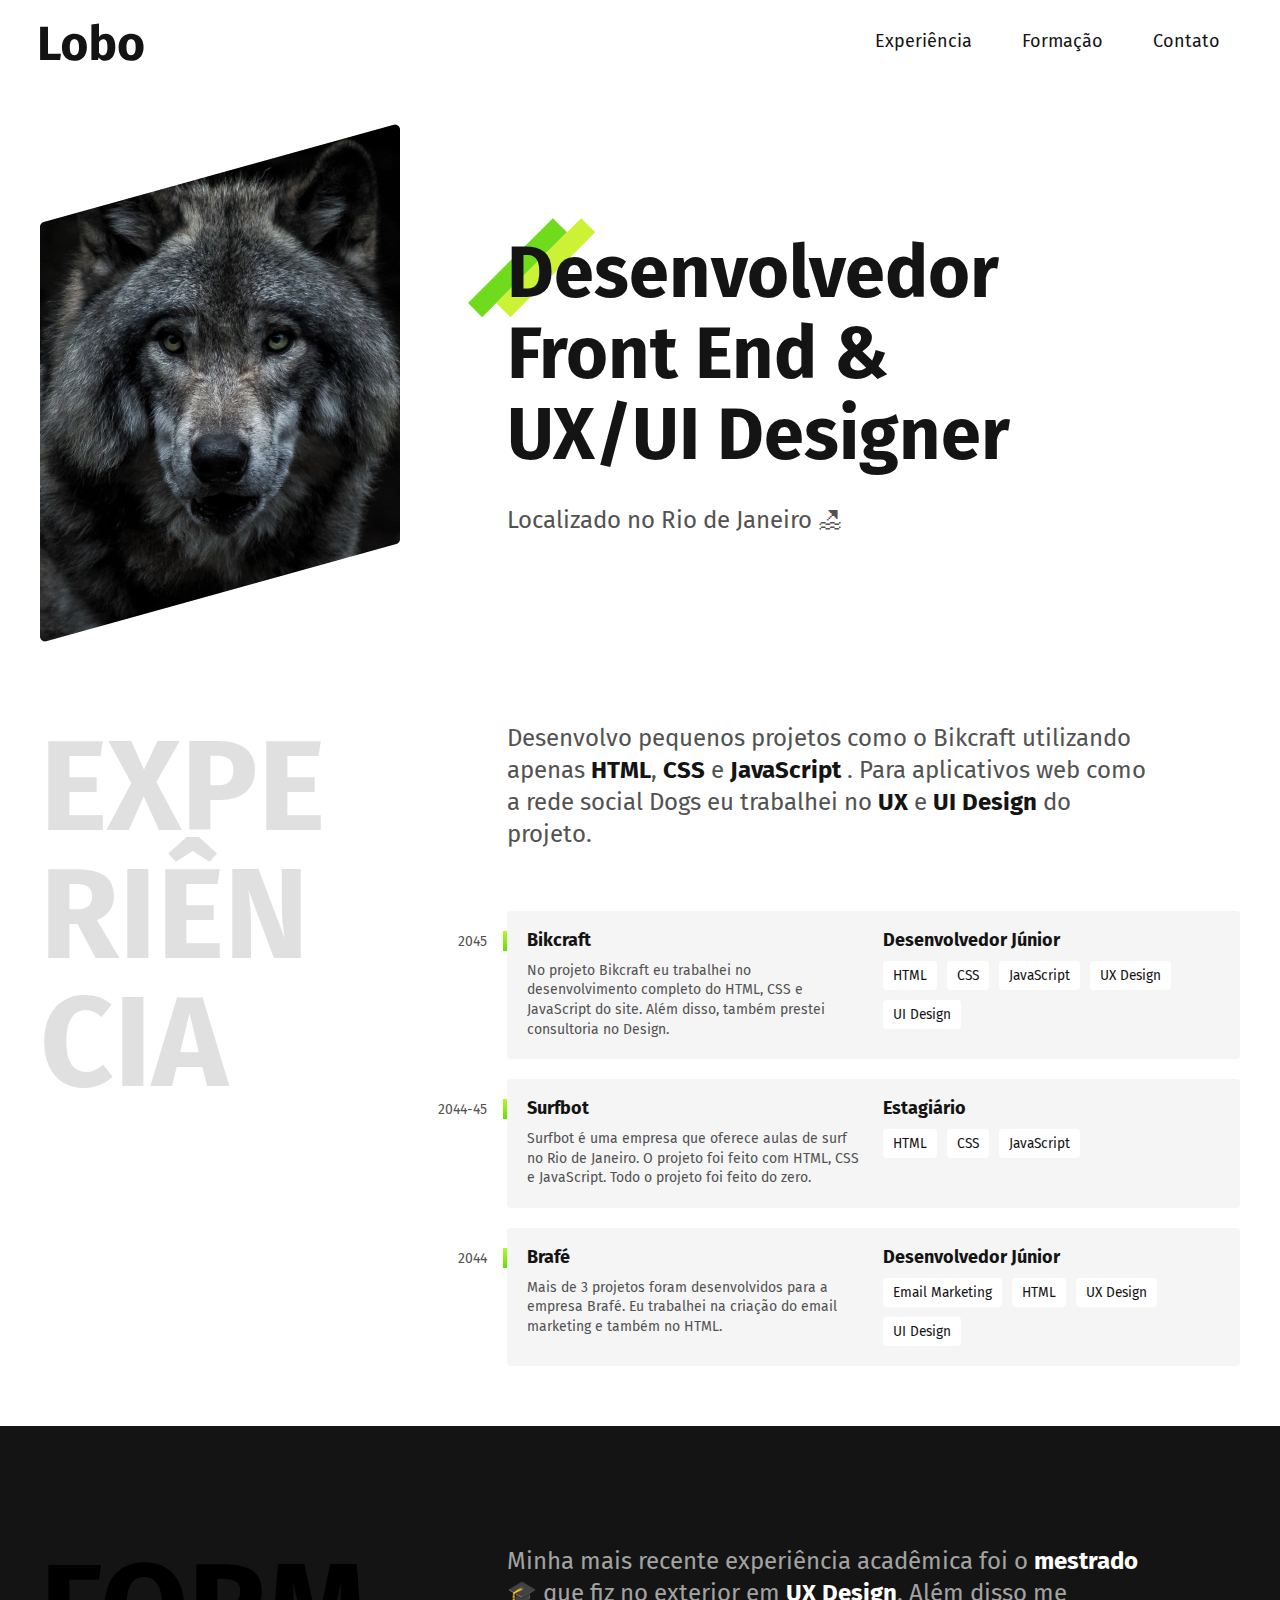
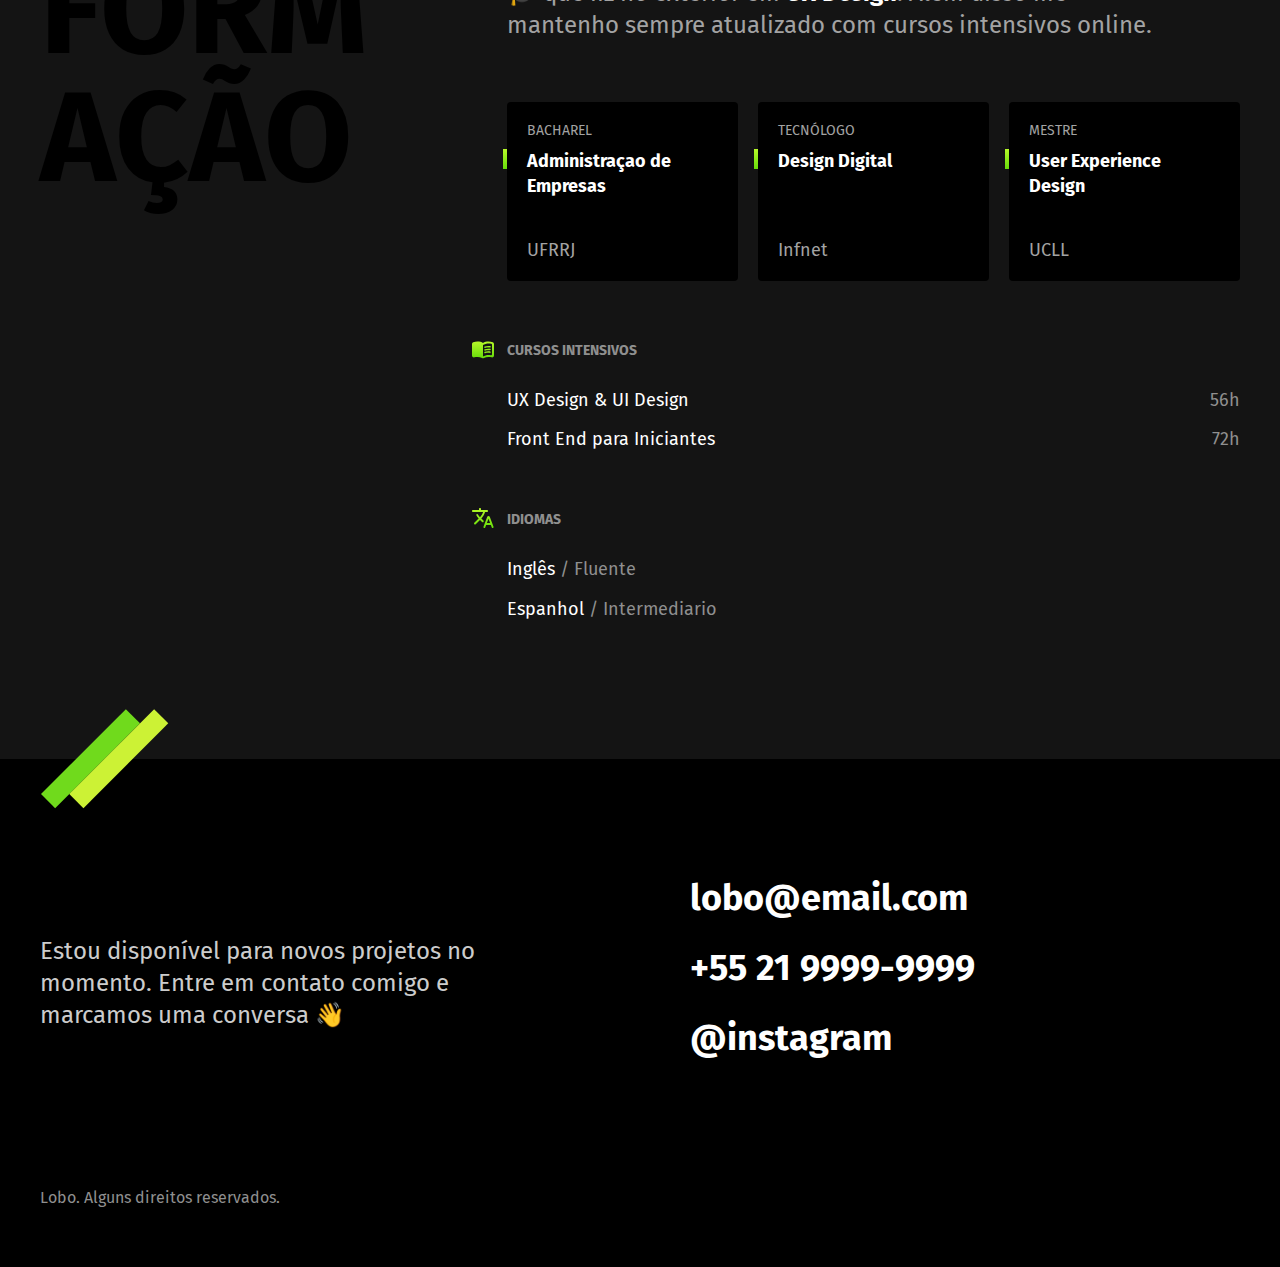
<file: index.html>
<!DOCTYPE html>
<html lang="pt-br">

<head>
  <meta charset="UTF-8">
  <meta http-equiv="X-UA-Compatible" content="IE=edge">
  <meta name="viewport" content="width=device-width, initial-scale=1.0">
  <meta name="description" content="
  Desenvolvo pequenos projetos como o Bikcraft utilizando apenas HTML, CSS e JavaScript . Para aplicativos web como a rede social Dogs eu trabalhei no UX e UI Design do projeto.">
  <title>Lobo - Desenvolvedor e UX/UI Designer</title>
  <link rel="stylesheet" href="./css/style.min.css">
  <link rel="icon" href="./favicon.svg" type="image/svg+xml">
  <link rel="preconnect" href="https://fonts.googleapis.com">
  <link rel="preconnect" href="https://fonts.gstatic.com" crossorigin>
  <link href="https://fonts.googleapis.com/css2?family=Fira+Sans:wght@400;700&display=swap" rel="stylesheet">
</head>

<body>
  <header class="header">
    <img src="./img/marca.svg" alt="Lobo" width="104" height="38">
    <nav>
      <ul class="header-menu">
        <li><a href="#experiencia">Experiência</a></li>
        <li><a href="#formacao">Formação</a></li>
        <li><a href="#contato">Contato</a></li>
      </ul>
    </nav>
  </header>

  <main class="introducao">
    <img src="./img/perfil.jpg" alt="foto de perfil" width="360" height="520">
    <div>
      <h1>Desenvolvedor<br>
        Front End &<br>
        UX/UI Designer</h1>
      <p>Localizado no Rio de Janeiro 🏖</p>
    </div>
  </main>

  <section class="experiencia" id="experiencia" aria-label="Experiência">
    <h2 class="subtitulo">Experiência</h2>
    <div>
      <p class="experiencia-texto">Desenvolvo pequenos projetos como o Bikcraft utilizando apenas <strong>HTML</strong>, <strong>CSS</strong> e <strong>JavaScript</strong> . Para aplicativos web como a rede social Dogs eu trabalhei no <strong>UX</strong> e <strong>UI Design</strong> do projeto.</p>

      <div class="empresa">
        <span class="empresa-ano">2045</span>
        <h3 class="empresa-titulo">Bikcraft</h3>
        <span class="empresa-titulo">Desenvolvedor Júnior</span>
        <p class="empresa-texto">No projeto Bikcraft eu trabalhei no desenvolvimento completo do HTML, CSS e JavaScript do site. Além disso, também prestei consultoria no Design.</p>
        <ul class="empresa-habilidades">
          <li>HTML</li>
          <li>CSS</li>
          <li>JavaScript</li>
          <li>UX Design</li>
          <li>UI Design</li>
        </ul>
      </div>

      <div class="empresa">
        <span class="empresa-ano">2044-45</span>
        <h3 class="empresa-titulo">Surfbot</h3>
        <span class="empresa-titulo">Estagiário</span>
        <p class="empresa-texto">Surfbot é uma empresa que oferece aulas de surf no Rio de Janeiro. O projeto foi feito com HTML, CSS e JavaScript. Todo o projeto foi feito do zero.</p>
        <ul class="empresa-habilidades">
          <li>HTML</li>
          <li>CSS</li>
          <li>JavaScript</li>
        </ul>
      </div>

      <div class="empresa">
        <span class="empresa-ano">2044</span>
        <h3 class="empresa-titulo">Brafé</h3>
        <span class="empresa-titulo">Desenvolvedor Júnior</span>
        <p class="empresa-texto">Mais de 3 projetos foram desenvolvidos para a empresa Brafé. Eu trabalhei na criação do email marketing e também no HTML.</p>
        <ul class="empresa-habilidades">
          <li>Email Marketing</li>
          <li>HTML</li>
          <li>UX Design</li>
          <li>UI Design</li>
        </ul>
      </div>
    </div>
  </section>

  <section aria-label="Formação" class="formacao" id="formacao">
    <div class="formacao-container">
      <h2 class="subtitulo">Formação</h2>

      <div>
        <p class="formacao-texto">
          Minha mais recente experiência acadêmica foi o <strong>mestrado</strong> 🎓 que fiz no exterior em <strong>UX Design</strong>. Além disso me mantenho sempre atualizado com cursos intensivos online.
        </p>
        <ul class="faculdade-lista">
          <li class="faculdade">
            <span class="faculdade-tipo">Bacharel</span>
            <h3 class="faculdade-curso">Administraçao de Empresas</h3>
            <span class="faculdade-instituicao">UFRRJ</span>
          </li>

          <li class="faculdade">
            <span class="faculdade-tipo">Tecnólogo</span>
            <h3 class="faculdade-curso">Design Digital</h3>
            <span class="faculdade-instituicao">Infnet</span>
          </li>

          <li class="faculdade">
            <span class="faculdade-tipo">Mestre</span>
            <h3 class="faculdade-curso"> User Experience Design</h3>
            <span class="faculdade-instituicao">UCLL</span>
          </li>
        </ul>

        <div class="formacao-extra">

          <div class="curso">
            <h3>Cursos Intensivos</h3>
            <ul>
              <li>UX Design & UI Design <span>56h</span></li>
              <li>Front End para Iniciantes <span>72h</span></li>
            </ul>
          </div>

          <div class="idioma">
            <h3>Idiomas</h3>
            <ul>
              <li>Inglês <span>/ Fluente</span></li>
              <li>Espanhol <span>/ Intermediario</span></li>
            </ul>
          </div>

        </div>
      </div>
    </div>
    </div>
  </section>

  <footer class="footer" id="contato">
    <div class="footer-container">
      <p class="footer-texto">Estou disponível para novos projetos no momento. Entre em contato comigo e marcamos uma conversa 👋</p>

      <ul class="contato">
        <li>lobo@email.com</li>
        <li>+55 21 9999-9999</li>
        <li href="">@instagram</li>
      </ul>

      <p class="footer-copy">Lobo. Alguns direitos reservados.</p>


    </div>

  </footer>
</body>

</html>
</file>
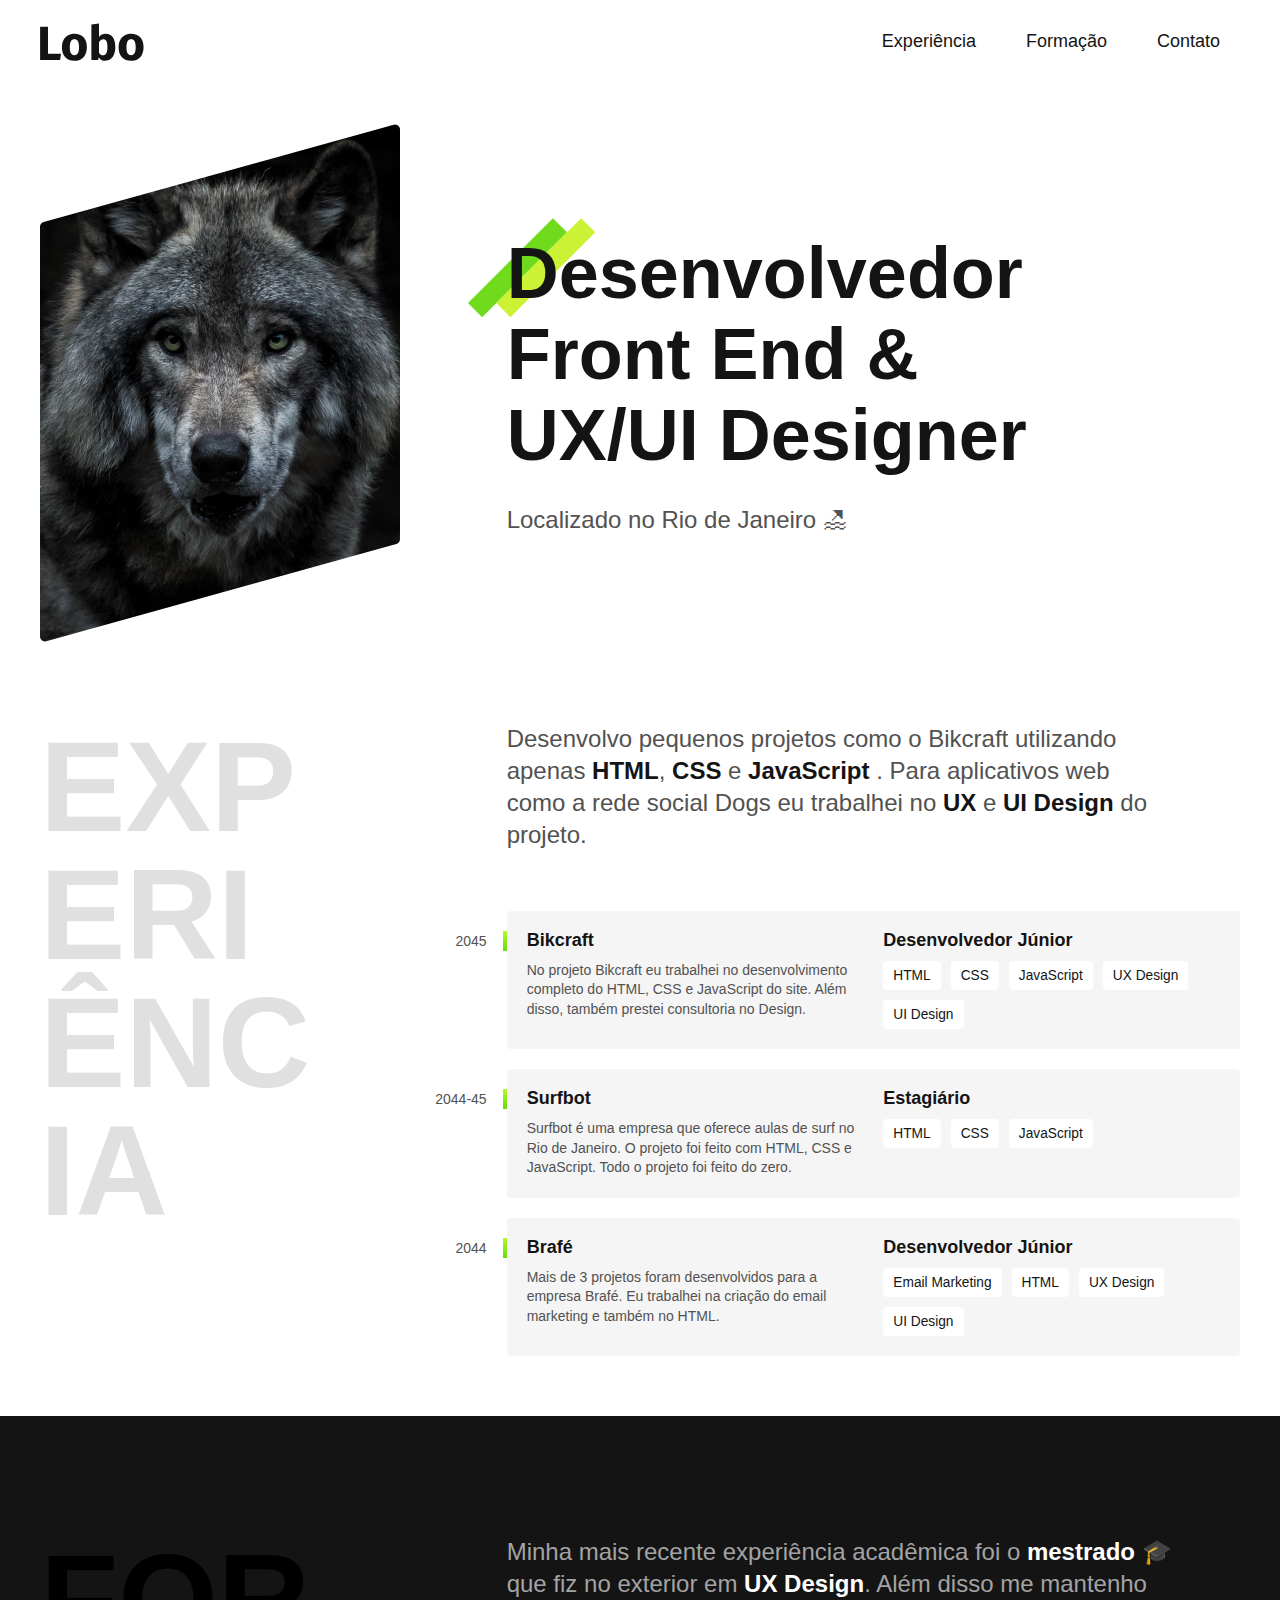
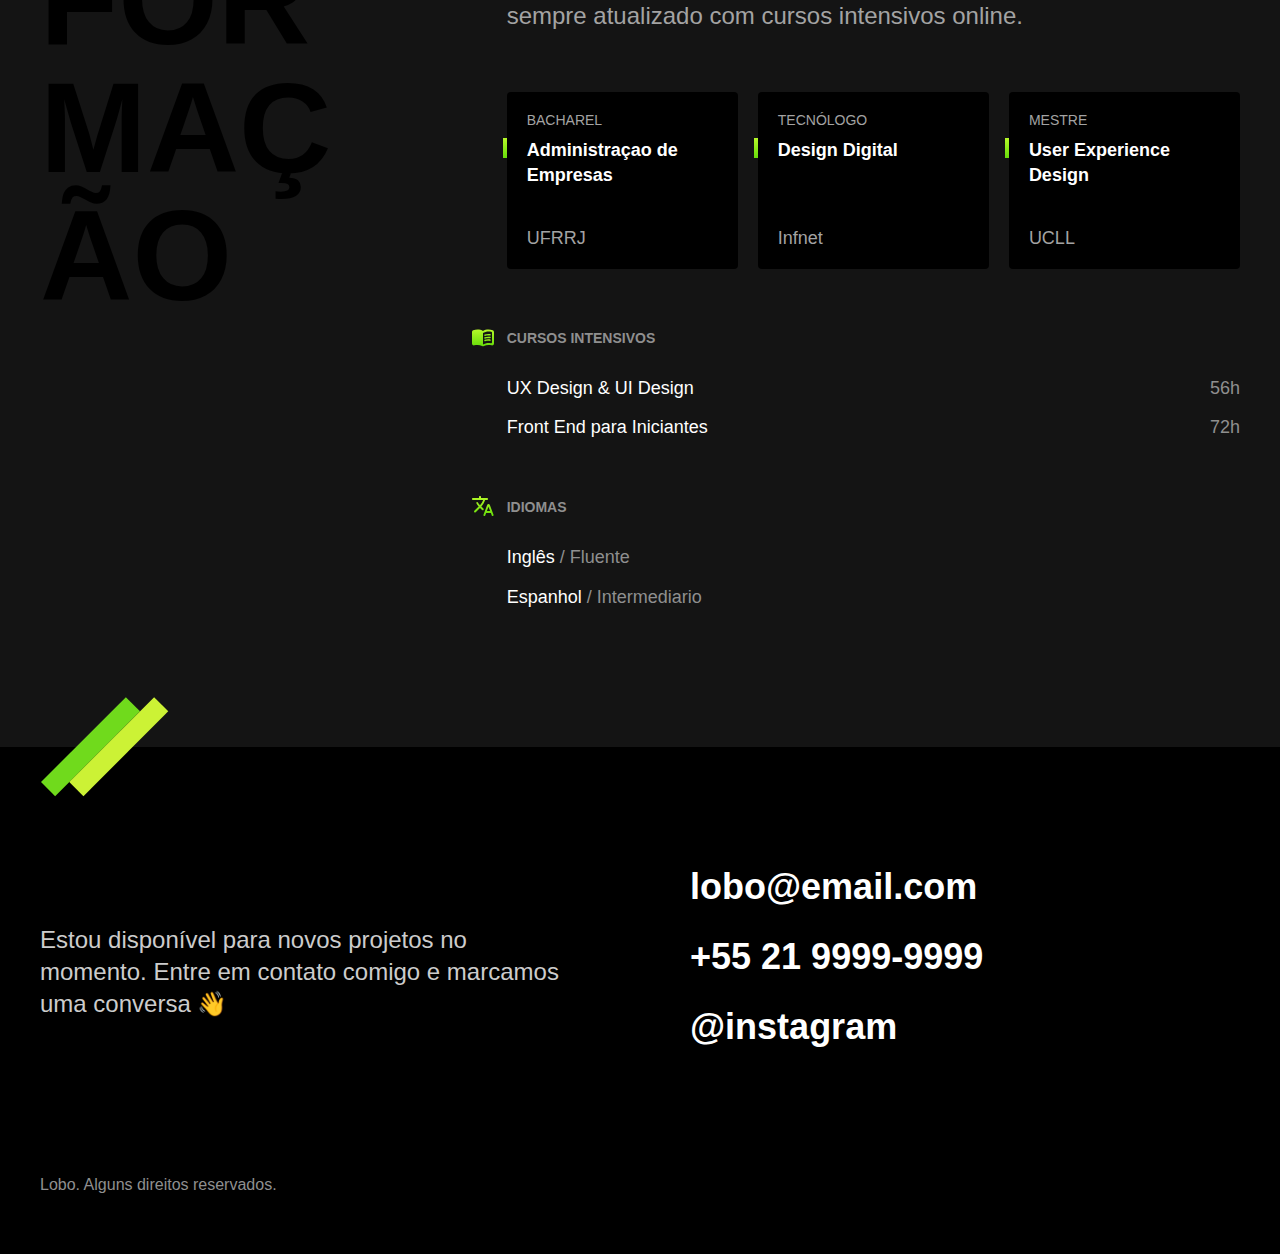
<file: web/index.html>
<!DOCTYPE html>
<html lang="pt-br">

<head>
  <meta charset="UTF-8">
  <meta http-equiv="X-UA-Compatible" content="IE=edge">
  <meta name="viewport" content="width=device-width, initial-scale=1.0">
  <link rel="stylesheet" href="./css/style.min.css">
  <title>Lobo - Desenvolvedor e UX/UI Designer</title>
  <meta name="description" content="
  Desenvolvo pequenos projetos como o Bikcraft utilizando apenas HTML, CSS e JavaScript . Para aplicativos web como a rede social Dogs eu trabalhei no UX e UI Design do projeto.">
</head>
<body>
  <header class="header">
    <img src="./img/marca.svg" alt="Lobo" width="104" height="38">
    <nav>
      <ul class="header-menu">
        <li><a href="#experiencia">Experiência</a></li>
        <li><a href="#formacao">Formação</a></li>
        <li><a href="#contato">Contato</a></li>
      </ul>
    </nav>
  </header>

  <main class="introducao">
    <img src="./img/perfil.jpg" alt="foto de perfil" width="360" height="520">
    <div>
      <h1>Desenvolvedor<br>
        Front End &<br>
        UX/UI Designer</h1>
      <p>Localizado no Rio de Janeiro 🏖</p>
    </div>
  </main>

  <section class="experiencia" id="experiencia" aria-label="Experiência">
    <h2 class="subtitulo">Experiência</h2>
    <div>
      <p class="experiencia-texto">Desenvolvo pequenos projetos como o Bikcraft utilizando apenas <strong>HTML</strong>, <strong>CSS</strong> e <strong>JavaScript</strong> . Para aplicativos web como a rede social Dogs eu trabalhei no <strong>UX</strong> e <strong>UI Design</strong> do projeto.</p>

      <div class="empresa">
        <span class="empresa-ano">2045</span>
        <h3 class="empresa-titulo">Bikcraft</h3>
        <span class="empresa-titulo">Desenvolvedor Júnior</span>
        <p class="empresa-texto">No projeto Bikcraft eu trabalhei no desenvolvimento completo do HTML, CSS e JavaScript do site. Além disso, também prestei consultoria no Design.</p>
        <ul class="empresa-habilidades">
          <li>HTML</li>
          <li>CSS</li>
          <li>JavaScript</li>
          <li>UX Design</li>
          <li>UI Design</li>
        </ul>
      </div>

      <div class="empresa">
        <span class="empresa-ano">2044-45</span>
        <h3 class="empresa-titulo">Surfbot</h3>
        <span class="empresa-titulo">Estagiário</span>
        <p class="empresa-texto">Surfbot é uma empresa que oferece aulas de surf no Rio de Janeiro. O projeto foi feito com HTML, CSS e JavaScript. Todo o projeto foi feito do zero.</p>
        <ul class="empresa-habilidades">
          <li>HTML</li>
          <li>CSS</li>
          <li>JavaScript</li>
        </ul>
      </div>

      <div class="empresa">
        <span class="empresa-ano">2044</span>
        <h3 class="empresa-titulo">Brafé</h3>
        <span class="empresa-titulo">Desenvolvedor Júnior</span>
        <p class="empresa-texto">Mais de 3 projetos foram desenvolvidos para a empresa Brafé. Eu trabalhei na criação do email marketing e também no HTML.</p>
        <ul class="empresa-habilidades">
          <li>Email Marketing</li>
          <li>HTML</li>
          <li>UX Design</li>
          <li>UI Design</li>
        </ul>
      </div>
    </div>
  </section>

  <section aria-label="Formação" class="formacao" id="formacao">
    <div class="formacao-container">
      <h2 class="subtitulo">Formação</h2>

      <div>
        <p class="formacao-texto">
          Minha mais recente experiência acadêmica foi o <strong>mestrado</strong> 🎓 que fiz no exterior em <strong>UX Design</strong>. Além disso me mantenho sempre atualizado com cursos intensivos online.
        </p>
        <ul class="faculdade-lista">
          <li class="faculdade">
            <span class="faculdade-tipo">Bacharel</span>
            <h3 class="faculdade-curso">Administraçao de Empresas</h3>
            <span class="faculdade-instituicao">UFRRJ</span>
          </li>

          <li class="faculdade">
            <span class="faculdade-tipo">Tecnólogo</span>
            <h3 class="faculdade-curso">Design Digital</h3>
            <span class="faculdade-instituicao">Infnet</span>
          </li>

          <li class="faculdade">
            <span class="faculdade-tipo">Mestre</span>
            <h3 class="faculdade-curso"> User Experience Design</h3>
            <span class="faculdade-instituicao">UCLL</span>
          </li>
        </ul>

        <div class="formacao-extra">

          <div class="curso">
            <h3>Cursos Intensivos</h3>
            <ul>
              <li>UX Design & UI Design <span>56h</span></li>
              <li>Front End para Iniciantes <span>72h</span></li>
            </ul>
          </div>

          <div class="idioma">
            <h3>Idiomas</h3>
            <ul>
              <li>Inglês <span>/ Fluente</span></li>
              <li>Espanhol <span>/ Intermediario</span></li>
            </ul>
          </div>

        </div>
      </div>
    </div>
    </div>
  </section>

  <footer class="footer" id="contato">
    <div class="footer-container">
      <p class="footer-texto">Estou disponível para novos projetos no momento. Entre em contato comigo e marcamos uma conversa 👋</p>

      <ul class="contato">
        <li>lobo@email.com</li>
        <li>+55 21 9999-9999</li>
        <li href="">@instagram</li>
      </ul>

      <p class="footer-copy">Lobo. Alguns direitos reservados.</p>


    </div>

  </footer>
</body>

</html>
</file>
<file: css/style.min.css>
*{margin:0;padding:0}body{font-size:1.125rem;font-family:"Fira Sans",sans-serif;color:#141414}img{max-width:100%;height:auto;display:block}ul{list-style:none}.subtitulo{font-size:8rem;line-height:1;text-transform:uppercase;max-width:4ch;word-break:break-all}@media(max-width:800px){.subtitulo{font-size:3rem;word-break:initial;max-width:initial!important;text-transform:capitalize}}.header{max-width:1200px;display:flex;margin:0 auto;justify-content:space-between;align-items:center;padding:20px}.header-menu{display:flex;flex-wrap:wrap;gap:10px;justify-content:center}.header-menu a{font-size:1.125rem;padding:10px 20px;text-decoration:none;color:#141414;line-height:1.3;display:block}@media(max-width:800px){.header{gap:40px;flex-direction:column;padding:20px}.header-menu a{background:#f5f5f5;border-radius:4px}}.introducao{max-width:1200px;padding:40px 20px;margin:0 auto;display:grid;grid-template-columns:1fr 2fr;gap:100px;align-items:center}.introducao h1{font-size:4.5rem;line-height:1.125;margin-bottom:30px;position:relative}.introducao p{font-size:1.5rem;color:#525252}.introducao h1::before{content:" ";display:block;width:130px;height:100px;background:url("../img/detalhe.svg") no-repeat center;position:absolute;z-index:-1;top:-15px;left:-40px}@media(max-width:1000px){.introducao h1{font-size:3rem}.introducao{gap:40px}.introducao h1::before{height:15px;width:40px;left:-5px}}@media(max-width:700px){.introducao h1{font-size:2.5rem}.introducao{grid-template-columns:1fr 1fr}}@media(max-width:500px){.introducao img{display:none}.introducao{grid-template-columns:1fr;justify-items:center}}.experiencia{display:grid;grid-template-columns:1fr 2fr;gap:100px;max-width:1200px;margin:0 auto;padding:40px 20px}.experiencia .subtitulo{color:#e0e0e0}.experiencia-texto{font-size:1.5rem;line-height:1.33;margin-bottom:60px;max-width:50ch;color:#525252}.experiencia-texto strong{color:#141414}.empresa{display:grid;grid-template-columns:1fr 1fr;gap:10px 20px;padding:20px;background:#f5f5f5;margin-bottom:20px;border-radius:4px;position:relative}.empresa::before{content:" ";display:block;width:4px;height:20px;background:linear-gradient(#b6f829,#67dd0a);position:absolute;top:20px;left:-4px}.empresa-ano{position:absolute;top:22px;left:-100px;text-align:right;width:80px;color:#525252;font-size:.875rem}.empresa-titulo{font-size:1.125rem;line-height:1.1;font-weight:700}.empresa-texto{font-size:.875rem;line-height:1.4;color:#525252}.empresa-habilidades{display:flex;flex-wrap:wrap;gap:10px;align-content:start}.empresa-habilidades li{font-size:.857rem;line-height:1.4;border-radius:4px;background:#ffff;padding:5px 10px}@media(max-width:800px){.experiencia .subtitulo{color:#141414}.experiencia{grid-template-columns:1fr;gap:20px}.experiencia-texto{font-size:1.125rem;margin-bottom:30px;max-width:70ch}.empresa-ano{position:initial;order:1;width:initial;text-align:left}}@media(max-width:400px){.empresa{grid-template-columns:1fr}}.formacao{background:#141414;color:#ffff}.formacao-container{max-width:1200px;margin:0 auto;padding:120px 20px;display:grid;grid-template-columns:1fr 2fr;gap:100px;position:relative}.formacao-container::before{content:"";display:block;width:130px;height:100px;background:url("../img/detalhe.svg") no-repeat center;position:absolute;bottom:-50px;left:20px}.formacao .subtitulo{color:#000;max-width:5ch}.formacao-texto{font-size:1.5rem;line-height:1.33;max-width:50ch;margin-bottom:60px;color:#a3a3a3}.formacao-texto strong{color:#ffff}.faculdade-lista{display:flex;flex-wrap:wrap;gap:20px;margin-bottom:60px}.faculdade{flex:1;background:#000;padding:20px;border-radius:4px;display:flex;flex-direction:column}.faculdade-tipo{font-size:.875rem;text-transform:uppercase;color:#a3a3a3;margin-bottom:10px}.faculdade-curso{font-size:1.125rem;line-height:1.4;margin-bottom:40px;position:relative;flex:1}.faculdade-curso::before{content:" ";display:block;background:linear-gradient(#b6f829,#67dd0a);width:4px;height:20px;position:absolute;left:-24px}.curso{margin-bottom:60px}.faculdade-instituicao{font-size:1.125rem;color:#a3a3a3}.formacao-extra h3{color:#8f8f8f;text-transform:uppercase;font-size:.875rem;line-height:1.4;margin-bottom:30px;position:relative}.formacao-extra h3::before{display:block;content:" ";width:24px;height:24px;position:absolute;left:-36px;top:-4px}.curso h3::before{background:url("../img/cursos.svg") no-repeat center center}.idioma h3::before{background:url("../img/idiomas.svg") no-repeat center center}.formacao-extra li{font-size:1.125rem;line-height:1.1;margin-bottom:20px}.formacao-extra span{color:#8f8f8f}.curso li{display:flex;justify-content:space-between}@media(max-width:800px){.formacao-container{grid-template-columns:1fr;padding:60px 20px;gap:40px}.formacao .subtitulo{color:#ffff}.formacao-texto{font-size:1.25rem}.formacao-extra h3::before{position:initial;margin-bottom:10px}}.footer{background:#000;color:#fff}.footer-container{max-width:1200px;margin:0 auto;padding:120px 20px 60px 20px;display:grid;grid-template-columns:1fr 1fr;gap:100px;align-items:center}.footer-texto{font-size:1.5rem;max-width:40ch;line-height:1.33;color:#ccc}.contato li{font-size:2.25rem;line-height:1.1;font-weight:700;margin-bottom:30px}.footer-copy{grid-column:1/-1;color:#8f8f8f;font-size:1rem}@media(max-width:800px){.footer-container{grid-template-columns:1fr;gap:40px}.contato li{font-size:1.5rem}}
</file>
<file: web/css/style.min.css>
*{margin:0;padding:0}body{font-size:1.125rem;font-family:"Fira Sans",sans-serif;color:#141414}img{max-width:100%;height:auto;display:block}ul{list-style:none}.subtitulo{font-size:8rem;line-height:1;text-transform:uppercase;max-width:4ch;word-break:break-all}@media(max-width:800px){.subtitulo{font-size:3rem;word-break:initial;max-width:initial!important;text-transform:capitalize}}.header{max-width:1200px;display:flex;margin:0 auto;justify-content:space-between;align-items:center;padding:20px}.header-menu{display:flex;flex-wrap:wrap;gap:10px;justify-content:center}.header-menu a{font-size:1.125rem;padding:10px 20px;text-decoration:none;color:#141414;line-height:1.3;display:block}@media(max-width:800px){.header{gap:40px;flex-direction:column;padding:20px}.header-menu a{background:#f5f5f5;border-radius:4px}}.introducao{max-width:1200px;padding:40px 20px;margin:0 auto;display:grid;grid-template-columns:1fr 2fr;gap:100px;align-items:center}.introducao h1{font-size:4.5rem;line-height:1.125;margin-bottom:30px;position:relative}.introducao p{font-size:1.5rem;color:#525252}.introducao h1::before{content:" ";display:block;width:130px;height:100px;background:url("../img/detalhe.svg") no-repeat center;position:absolute;z-index:-1;top:-15px;left:-40px}@media(max-width:1000px){.introducao h1{font-size:3rem}.introducao{gap:40px}.introducao h1::before{height:15px;width:40px;left:-5px}}@media(max-width:700px){.introducao h1{font-size:2.5rem}.introducao{grid-template-columns:1fr 1fr}}@media(max-width:500px){.introducao img{display:none}.introducao{grid-template-columns:1fr;justify-items:center}}.experiencia{display:grid;grid-template-columns:1fr 2fr;gap:100px;max-width:1200px;margin:0 auto;padding:40px 20px}.experiencia .subtitulo{color:#e0e0e0}.experiencia-texto{font-size:1.5rem;line-height:1.33;margin-bottom:60px;max-width:50ch;color:#525252}.experiencia-texto strong{color:#141414}.empresa{display:grid;grid-template-columns:1fr 1fr;gap:10px 20px;padding:20px;background:#f5f5f5;margin-bottom:20px;border-radius:4px;position:relative}.empresa::before{content:" ";display:block;width:4px;height:20px;background:linear-gradient(#b6f829,#67dd0a);position:absolute;top:20px;left:-4px}.empresa-ano{position:absolute;top:22px;left:-100px;text-align:right;width:80px;color:#525252;font-size:.875rem}.empresa-titulo{font-size:1.125rem;line-height:1.1;font-weight:700}.empresa-texto{font-size:.875rem;line-height:1.4;color:#525252}.empresa-habilidades{display:flex;flex-wrap:wrap;gap:10px;align-content:start}.empresa-habilidades li{font-size:.857rem;line-height:1.4;border-radius:4px;background:#ffff;padding:5px 10px}@media(max-width:800px){.experiencia .subtitulo{color:#141414}.experiencia{grid-template-columns:1fr;gap:20px}.experiencia-texto{font-size:1.125rem;margin-bottom:30px;max-width:70ch}.empresa-ano{position:initial;order:1;width:initial;text-align:left}}@media(max-width:400px){.empresa{grid-template-columns:1fr}}.formacao{background:#141414;color:#ffff}.formacao-container{max-width:1200px;margin:0 auto;padding:120px 20px;display:grid;grid-template-columns:1fr 2fr;gap:100px;position:relative}.formacao-container::before{content:"";display:block;width:130px;height:100px;background:url("../img/detalhe.svg") no-repeat center;position:absolute;bottom:-50px;left:20px}.formacao .subtitulo{color:#000;max-width:5ch}.formacao-texto{font-size:1.5rem;line-height:1.33;max-width:50ch;margin-bottom:60px;color:#a3a3a3}.formacao-texto strong{color:#ffff}.faculdade-lista{display:flex;flex-wrap:wrap;gap:20px;margin-bottom:60px}.faculdade{flex:1;background:#000;padding:20px;border-radius:4px;display:flex;flex-direction:column}.faculdade-tipo{font-size:.875rem;text-transform:uppercase;color:#a3a3a3;margin-bottom:10px}.faculdade-curso{font-size:1.125rem;line-height:1.4;margin-bottom:40px;position:relative;flex:1}.faculdade-curso::before{content:" ";display:block;background:linear-gradient(#b6f829,#67dd0a);width:4px;height:20px;position:absolute;left:-24px}.curso{margin-bottom:60px}.faculdade-instituicao{font-size:1.125rem;color:#a3a3a3}.formacao-extra h3{color:#8f8f8f;text-transform:uppercase;font-size:.875rem;line-height:1.4;margin-bottom:30px;position:relative}.formacao-extra h3::before{display:block;content:" ";width:24px;height:24px;position:absolute;left:-36px;top:-4px}.curso h3::before{background:url("../img/cursos.svg") no-repeat center center}.idioma h3::before{background:url("../img/idiomas.svg") no-repeat center center}.formacao-extra li{font-size:1.125rem;line-height:1.1;margin-bottom:20px}.formacao-extra span{color:#8f8f8f}.curso li{display:flex;justify-content:space-between}@media(max-width:800px){.formacao-container{grid-template-columns:1fr;padding:60px 20px;gap:40px}.formacao .subtitulo{color:#ffff}.formacao-texto{font-size:1.25rem}.formacao-extra h3::before{position:initial;margin-bottom:10px}}.footer{background:#000;color:#fff}.footer-container{max-width:1200px;margin:0 auto;padding:120px 20px 60px 20px;display:grid;grid-template-columns:1fr 1fr;gap:100px;align-items:center}.footer-texto{font-size:1.5rem;max-width:40ch;line-height:1.33;color:#ccc}.contato li{font-size:2.25rem;line-height:1.1;font-weight:700;margin-bottom:30px}.footer-copy{grid-column:1/-1;color:#8f8f8f;font-size:1rem}@media(max-width:800px){.footer-container{grid-template-columns:1fr;gap:40px}.contato li{font-size:1.5rem}}
</file>
